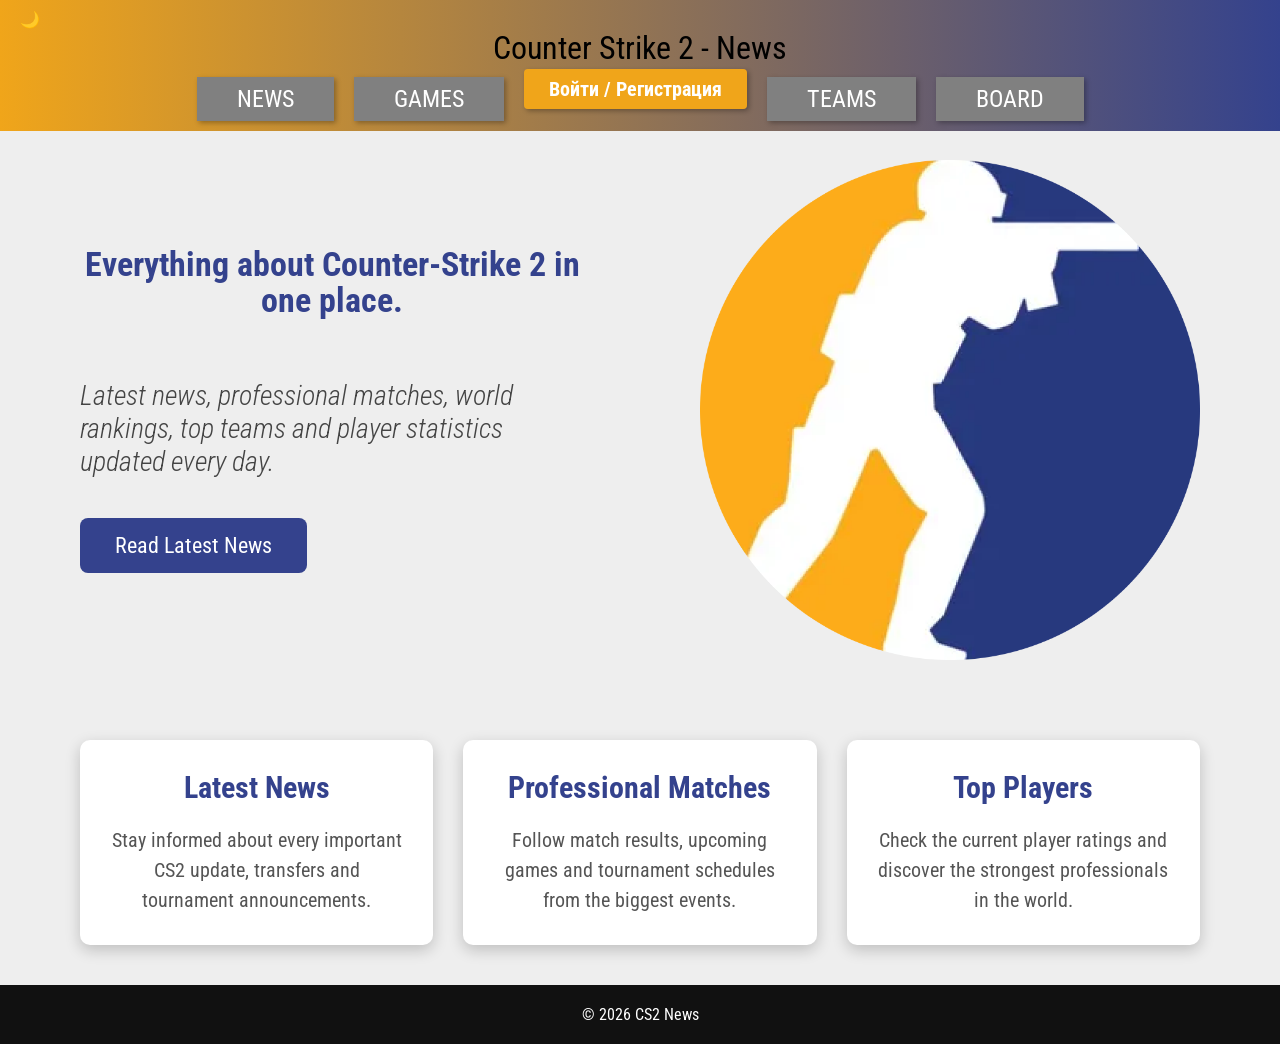
<file: index.html>
<!DOCTYPE html>
<html lang="ru">
<head>
    <meta charset="UTF-8">
    <meta name="yandex-verification" content="5701a1ad2fd2c0d0" />
    <meta name="viewport" content="width=device-width, initial-scale=1.0">
    <!-- Yandex.Metrika counter -->
    <script type="text/javascript">
        (function(m,e,t,r,i,k,a){
            m[i]=m[i]||function(){(m[i].a=m[i].a||[]).push(arguments)};
            m[i].l=1*new Date();
            for (var j = 0; j < document.scripts.length; j++) {if (document.scripts[j].src === r) { return; }}
            k=e.createElement(t),a=e.getElementsByTagName(t)[0],k.async=1,k.src=r,a.parentNode.insertBefore(k,a)
        })(window, document,'script','https://mc.yandex.ru/metrika/tag.js?id=110177339', 'ym');
    
        ym(110177339, 'init', {ssr:true, webvisor:true, clickmap:true, ecommerce:"dataLayer", referrer: document.referrer, url: location.href, accurateTrackBounce:true, trackLinks:true});
    </script>
    <noscript><div><img src="https://mc.yandex.ru/watch/110177339" style="position:absolute; left:-9999px;" alt="" /></div></noscript>
    <!-- /Yandex.Metrika counter -->
    <title>Counter Strike 2 News</title>

    <link href="https://fonts.googleapis.com/css2?family=Roboto+Condensed:wght@300;400;700&display=swap" rel="stylesheet">
    <link rel="stylesheet" href="style.css">
</head>
<body>
<input type="checkbox" id="theme">
<div class="page">
<header>
    <label for="theme" class="toggleLabel">🌙</label>
    <div class="logo">
        Counter Strike 2 - News
    </div>

    <nav>
        <a href="news.html">NEWS</a>
        <a href="games.html">GAMES</a>
        <div class="auth-buttons">
            <a href="login.html" class="auth-btn">Войти / Регистрация</a>
        </div>
        <a href="teams.html">TEAMS</a>
        <a href="board.html">BOARD</a>
    </nav>
</header>

<main>

    <article>
        <div class="text">

            <h1>
                Everything about Counter-Strike 2 in one place.
            </h1>

            <p>
                Latest news, professional matches, world rankings,
                top teams and player statistics updated every day.
            </p>

            <a href="news.html" class="mainButton">
                Read Latest News
            </a>

        </div>

        <img src="images/image.png" alt="CS2">
    </article>

    <section class="infoSection">

        <div class="infoCard">
            <h2>Latest News</h2>
            <p>
                Stay informed about every important CS2 update,
                transfers and tournament announcements.
            </p>
        </div>

        <div class="infoCard">
            <h2>Professional Matches</h2>
            <p>
                Follow match results, upcoming games and tournament
                schedules from the biggest events.
            </p>
        </div>

        <div class="infoCard">
            <h2>Top Players</h2>
            <p>
                Check the current player ratings and discover
                the strongest professionals in the world.
            </p>
        </div>

    </section>

</main>

<footer>
    © 2026 CS2 News
</footer>
</div>
</body>
</html>
</file>
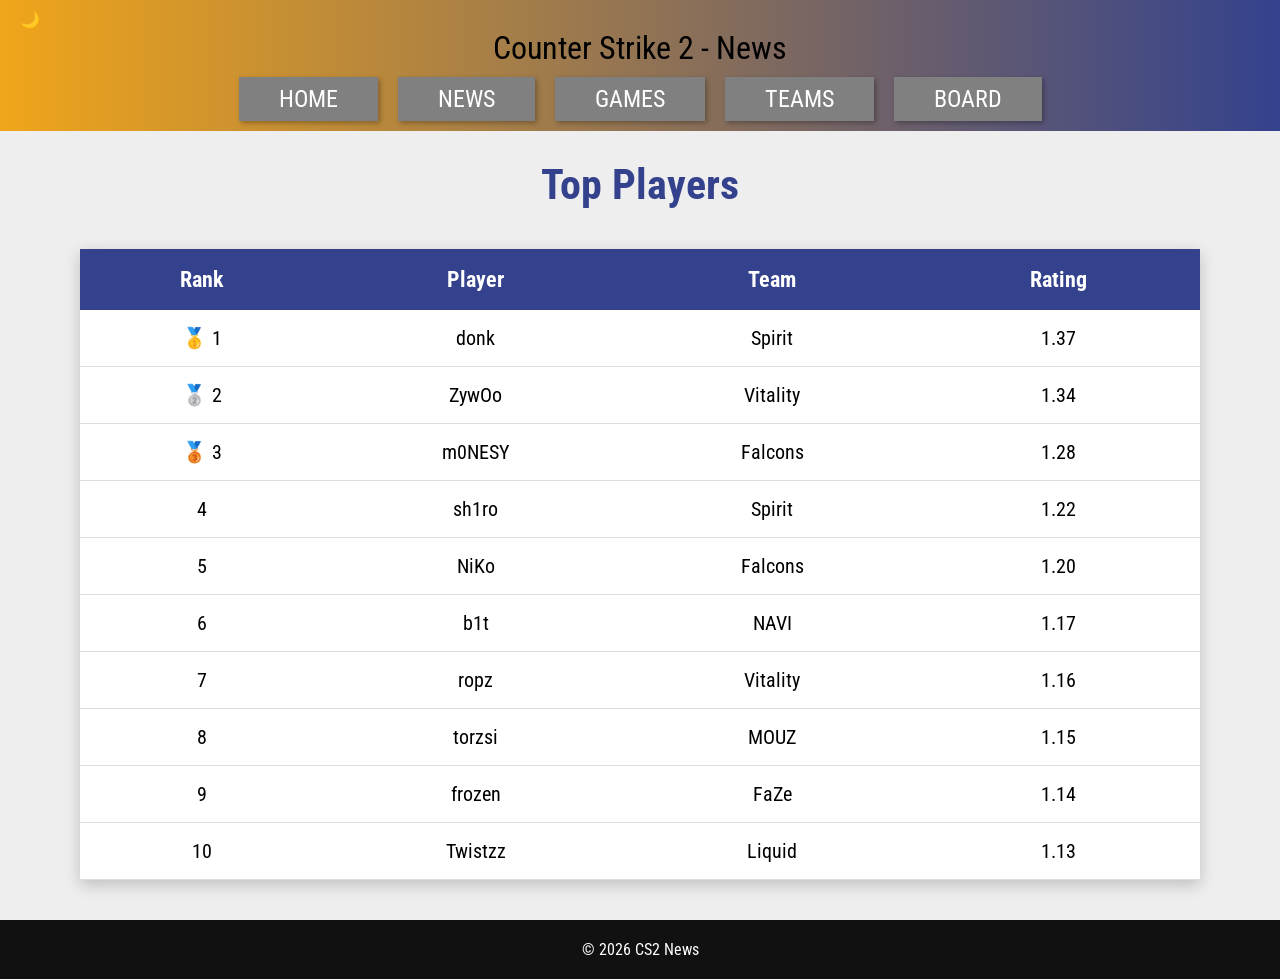
<file: board.html>
<!DOCTYPE html>
<html lang="ru">
<head>
    <meta charset="UTF-8">
    <meta name="viewport" content="width=device-width, initial-scale=1.0">
    <title>CS2 News | Leaderboard</title>

    <link href="https://fonts.googleapis.com/css2?family=Roboto+Condensed:wght@300;400;700&display=swap" rel="stylesheet">
    <link rel="stylesheet" href="style.css">
</head>
<body>
<input type="checkbox" id="theme">
<div class="page">
<header>
    <label for="theme" class="toggleLabel">🌙</label>
    <div class="logo">
        Counter Strike 2 - News
    </div>

    <nav>
        <a href="index.html">HOME</a>
        <a href="news.html">NEWS</a>
        <a href="games.html">GAMES</a>
        <a href="teams.html">TEAMS</a>
        <a href="board.html">BOARD</a>
    </nav>
</header>

<main>

<h1 class="pageTitle">Top Players</h1>

<table class="boardTable">

<tr>
<th>Rank</th>
<th>Player</th>
<th>Team</th>
<th>Rating</th>
</tr>

<tr>
<td>🥇 1</td>
<td>donk</td>
<td>Spirit</td>
<td>1.37</td>
</tr>

<tr>
<td>🥈 2</td>
<td>ZywOo</td>
<td>Vitality</td>
<td>1.34</td>
</tr>

<tr>
<td>🥉 3</td>
<td>m0NESY</td>
<td>Falcons</td>
<td>1.28</td>
</tr>

<tr>
<td>4</td>
<td>sh1ro</td>
<td>Spirit</td>
<td>1.22</td>
</tr>

<tr>
<td>5</td>
<td>NiKo</td>
<td>Falcons</td>
<td>1.20</td>
</tr>

<tr>
<td>6</td>
<td>b1t</td>
<td>NAVI</td>
<td>1.17</td>
</tr>

<tr>
<td>7</td>
<td>ropz</td>
<td>Vitality</td>
<td>1.16</td>
</tr>

<tr>
<td>8</td>
<td>torzsi</td>
<td>MOUZ</td>
<td>1.15</td>
</tr>

<tr>
<td>9</td>
<td>frozen</td>
<td>FaZe</td>
<td>1.14</td>
</tr>

<tr>
<td>10</td>
<td>Twistzz</td>
<td>Liquid</td>
<td>1.13</td>
</tr>

</table>

</main>

<footer>
© 2026 CS2 News
</footer>
</div>
</body>
</html>
</file>
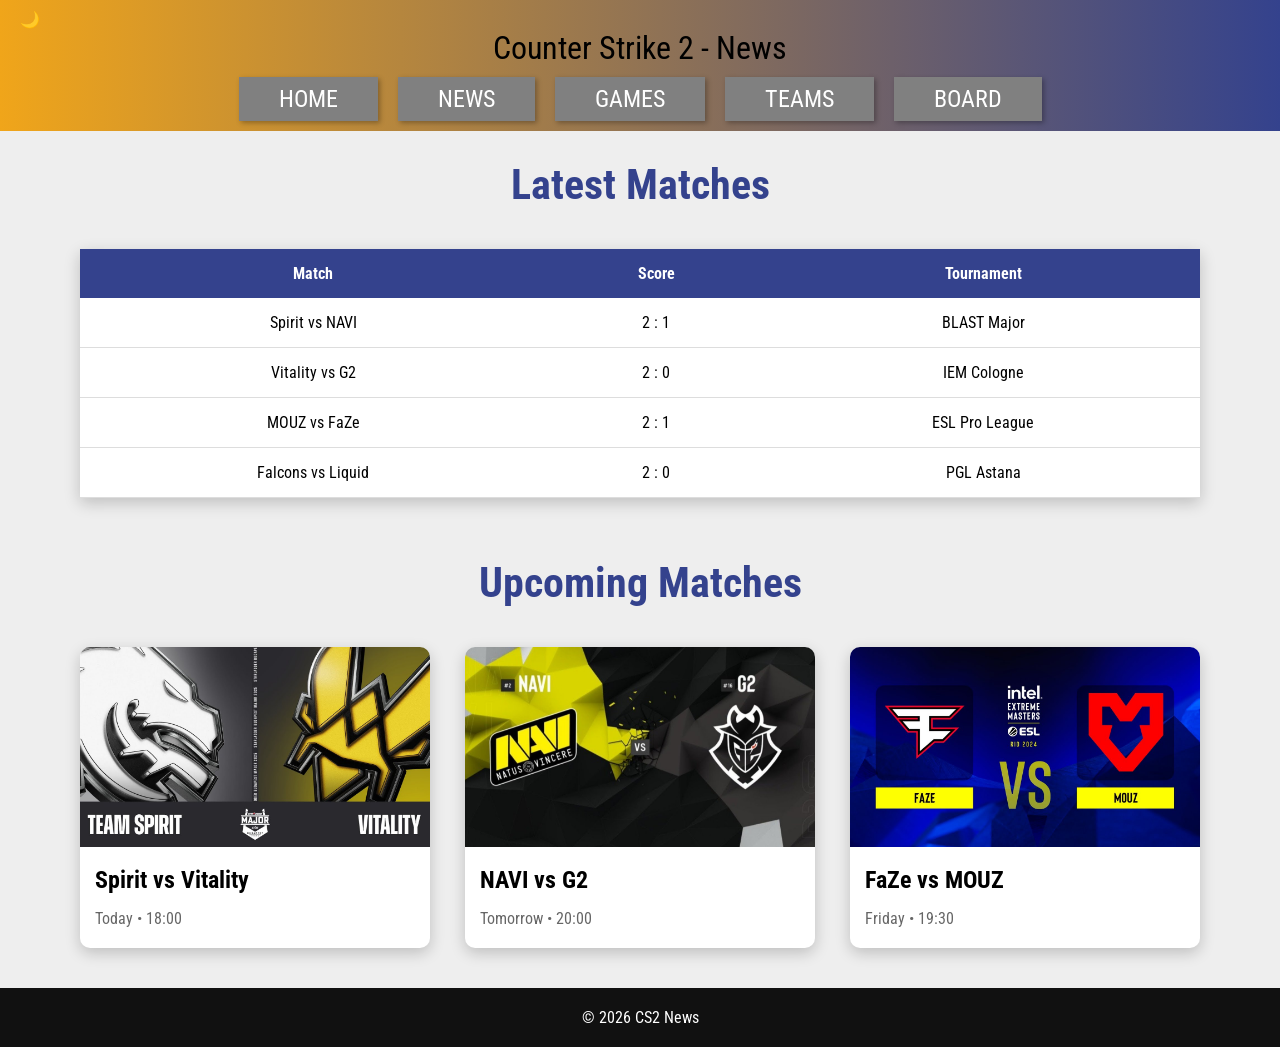
<file: games.html>
<!DOCTYPE html>
<html lang="ru">
<head>
    <meta charset="UTF-8">
    <meta name="viewport" content="width=device-width, initial-scale=1.0">
    <title>CS2 News | Games</title>

    <link href="https://fonts.googleapis.com/css2?family=Roboto+Condensed:wght@300;400;700&display=swap" rel="stylesheet">
    <link rel="stylesheet" href="style.css">
</head>
<body>
<input type="checkbox" id="theme">
<div class="page">
<header>
    <label for="theme" class="toggleLabel">🌙</label>
    <div class="logo">
        Counter Strike 2 - News
    </div>

    <nav>
        <a href="index.html">HOME</a>
        <a href="news.html">NEWS</a>
        <a href="games.html">GAMES</a>
        <a href="teams.html">TEAMS</a>
        <a href="board.html">BOARD</a>
    </nav>
</header>

<main>

<h1 class="pageTitle">Latest Matches</h1>

<table class="gamesTable">
    <tr>
        <th>Match</th>
        <th>Score</th>
        <th>Tournament</th>
    </tr>

    <tr>
        <td>Spirit vs NAVI</td>
        <td>2 : 1</td>
        <td>BLAST Major</td>
    </tr>

    <tr>
        <td>Vitality vs G2</td>
        <td>2 : 0</td>
        <td>IEM Cologne</td>
    </tr>

    <tr>
        <td>MOUZ vs FaZe</td>
        <td>2 : 1</td>
        <td>ESL Pro League</td>
    </tr>

    <tr>
        <td>Falcons vs Liquid</td>
        <td>2 : 0</td>
        <td>PGL Astana</td>
    </tr>
</table>

<h1 class="pageTitle">Upcoming Matches</h1>

<div class="gamesContainer">

<div class="gameCard">
    <img src="images/match1.jpg" alt="">
    <h2>Spirit vs Vitality</h2>
    <p>Today • 18:00</p>
</div>

<div class="gameCard">
    <img src="images/match2.jpg" alt="">
    <h2>NAVI vs G2</h2>
    <p>Tomorrow • 20:00</p>
</div>

<div class="gameCard">
    <img src="images/match3.jpg" alt="">
    <h2>FaZe vs MOUZ</h2>
    <p>Friday • 19:30</p>
</div>

</div>

</main>

<footer>
    © 2026 CS2 News
</footer>
</div>
</body>
</html>
</file>
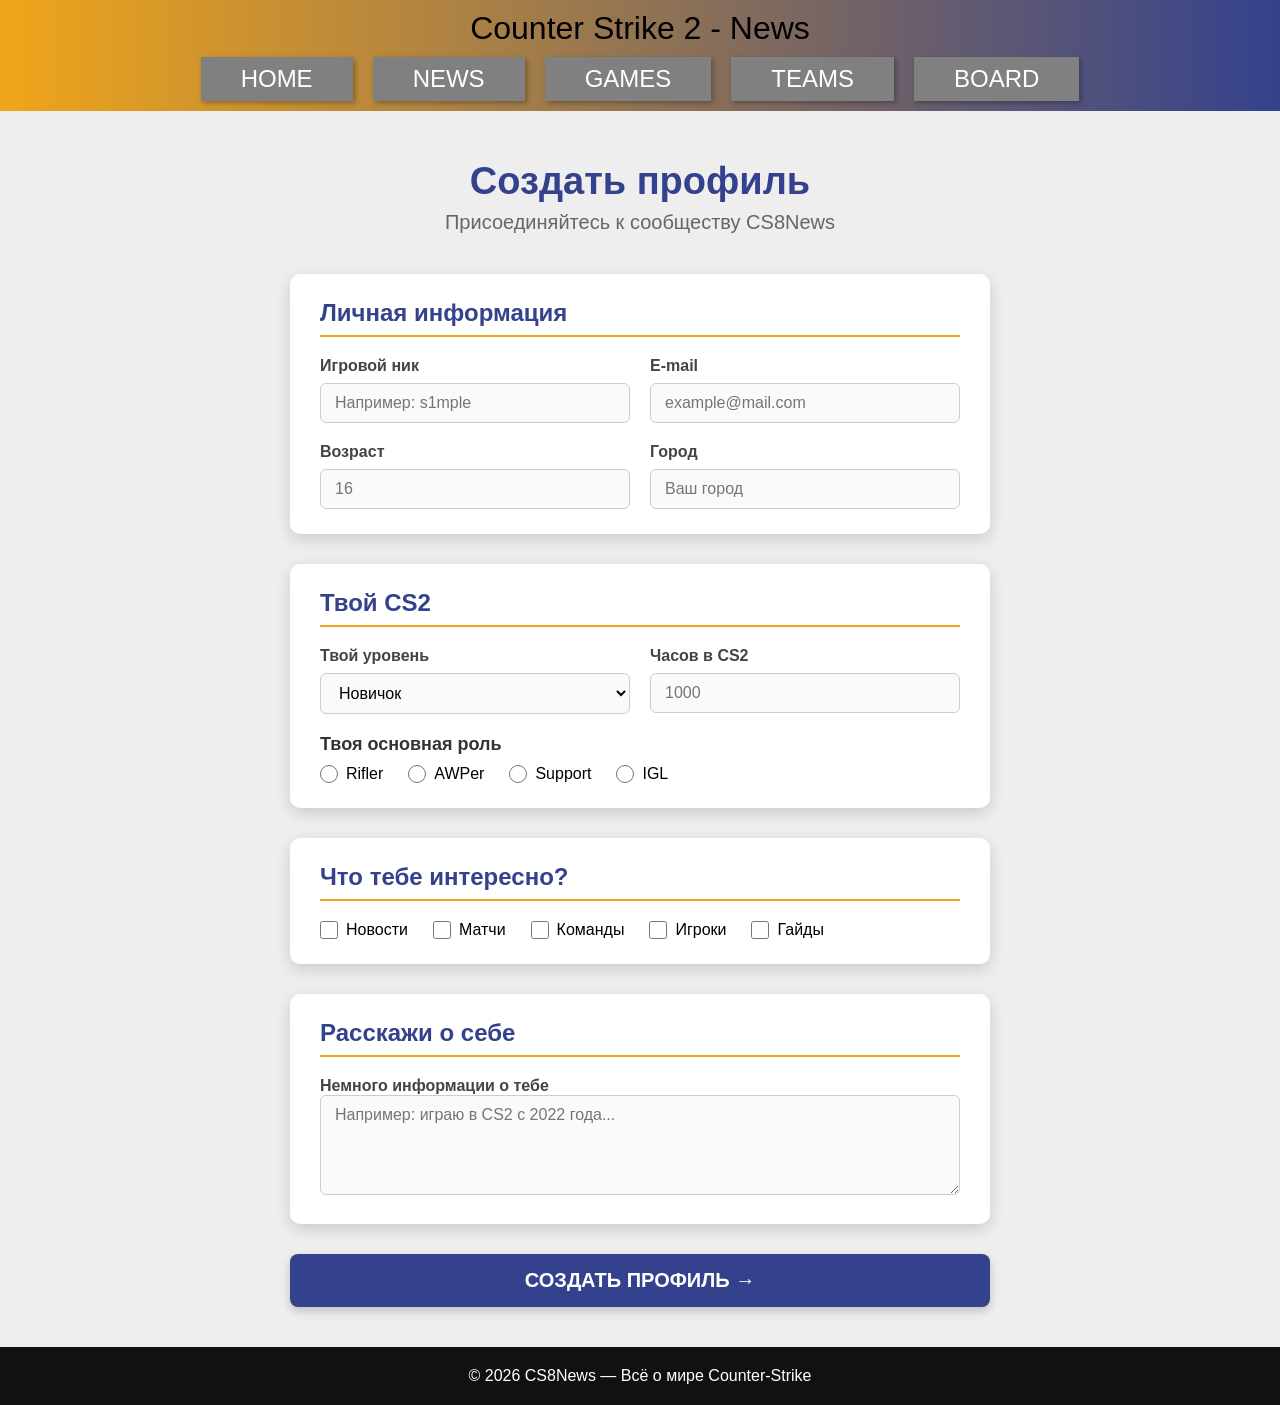
<file: login.html>
<!DOCTYPE html>
<html lang="ru">
<head>
    <meta charset="UTF-8">
    <meta name="viewport" content="width=device-width, initial-scale=1.0">
    <title>CS8News — Регистрация</title>
    <link rel="stylesheet" href="style.css">
</head>
<body>
<div class="wrapper">
    <header class="header">
        <div class="logo">
            Counter Strike 2 - News
        </div>

        <nav>
            <a href="index.html">HOME</a>
            <a href="news.html">NEWS</a>
            <a href="games.html">GAMES</a>
            <a href="teams.html">TEAMS</a>
            <a href="board.html">BOARD</a>
        </nav>
    </header>
    <main>
        <h1>Создать профиль</h1>
        <p class="subtitle">
            Присоединяйтесь к сообществу CS8News
        </p>
        <form class="form">
            <section class="form-section">
                <h2>Личная информация</h2>
                <div class="fields">
                    <div class="field">
                        <label for="nickname">Игровой ник</label>
                        <input
                            type="text"
                            id="nickname"
                            name="nickname"
                            placeholder="Например: s1mple"
                        >
                    </div>
                    <div class="field">
                        <label for="email">E-mail</label>
                        <input
                            type="email"
                            id="email"
                            name="email"
                            placeholder="example@mail.com"
                        >
                    </div>
                    <div class="field">
                        <label for="age">Возраст</label>
                        <input
                            type="number"
                            id="age"
                            name="age"
                            placeholder="16"
                            min="10"
                            max="100"
                        >
                    </div>
                    <div class="field">
                        <label for="city">Город</label>
                        <input
                            type="text"
                            id="city"
                            name="city"
                            placeholder="Ваш город"
                        >
                    </div>
                </div>
            </section>
            <section class="form-section">
                <h2>Твой CS2</h2>
                <div class="fields">
                    <div class="field">
                        <label for="rank">Твой уровень</label>
                        <select id="rank" name="rank">
                            <option>Новичок</option>
                            <option>Средний</option>
                            <option>Продвинутый</option>
                            <option>Полупрофессионал</option>
                            <option>Профессионал</option>
                        </select>
                    </div>
                    <div class="field">
                        <label for="hours">Часов в CS2</label>
                        <input
                            type="number"
                            id="hours"
                            name="hours"
                            placeholder="1000"
                            min="0"
                        >
                    </div>
                </div>
                <h3>Твоя основная роль</h3>
                <div class="options">
                    <label>
                        <input type="radio" name="role" value="rifler">
                        Rifler
                    </label>
                    <label>
                        <input type="radio" name="role" value="awp">
                        AWPer
                    </label>
                    <label>
                        <input type="radio" name="role" value="support">
                        Support
                    </label>
                    <label>
                        <input type="radio" name="role" value="igl">
                        IGL
                    </label>
                </div>
            </section>
            <section class="form-section">
                <h2>Что тебе интересно?</h2>
                <div class="options">
                    <label>
                        <input type="checkbox" name="interest" value="news">
                        Новости
                    </label>
                    <label>
                        <input type="checkbox" name="interest" value="matches">
                        Матчи
                    </label>
                    <label>
                        <input type="checkbox" name="interest" value="teams">
                        Команды
                    </label>
                    <label>
                        <input type="checkbox" name="interest" value="players">
                        Игроки
                    </label>
                    <label>
                        <input type="checkbox" name="interest" value="guides">
                        Гайды
                    </label>
                </div>
            </section>
            <section class="form-section">
                <h2>Расскажи о себе</h2>
                <label for="about">
                    Немного информации о тебе
                </label>
                <textarea
                    id="about"
                    name="about"
                    placeholder="Например: играю в CS2 с 2022 года..."
                ></textarea>
            </section>
            <button type="submit">
                СОЗДАТЬ ПРОФИЛЬ →
            </button>
        </form>
    </main>
    <footer>
        © 2026 CS8News — Всё о мире Counter-Strike
    </footer>
</div>
</body>
</html>
</file>
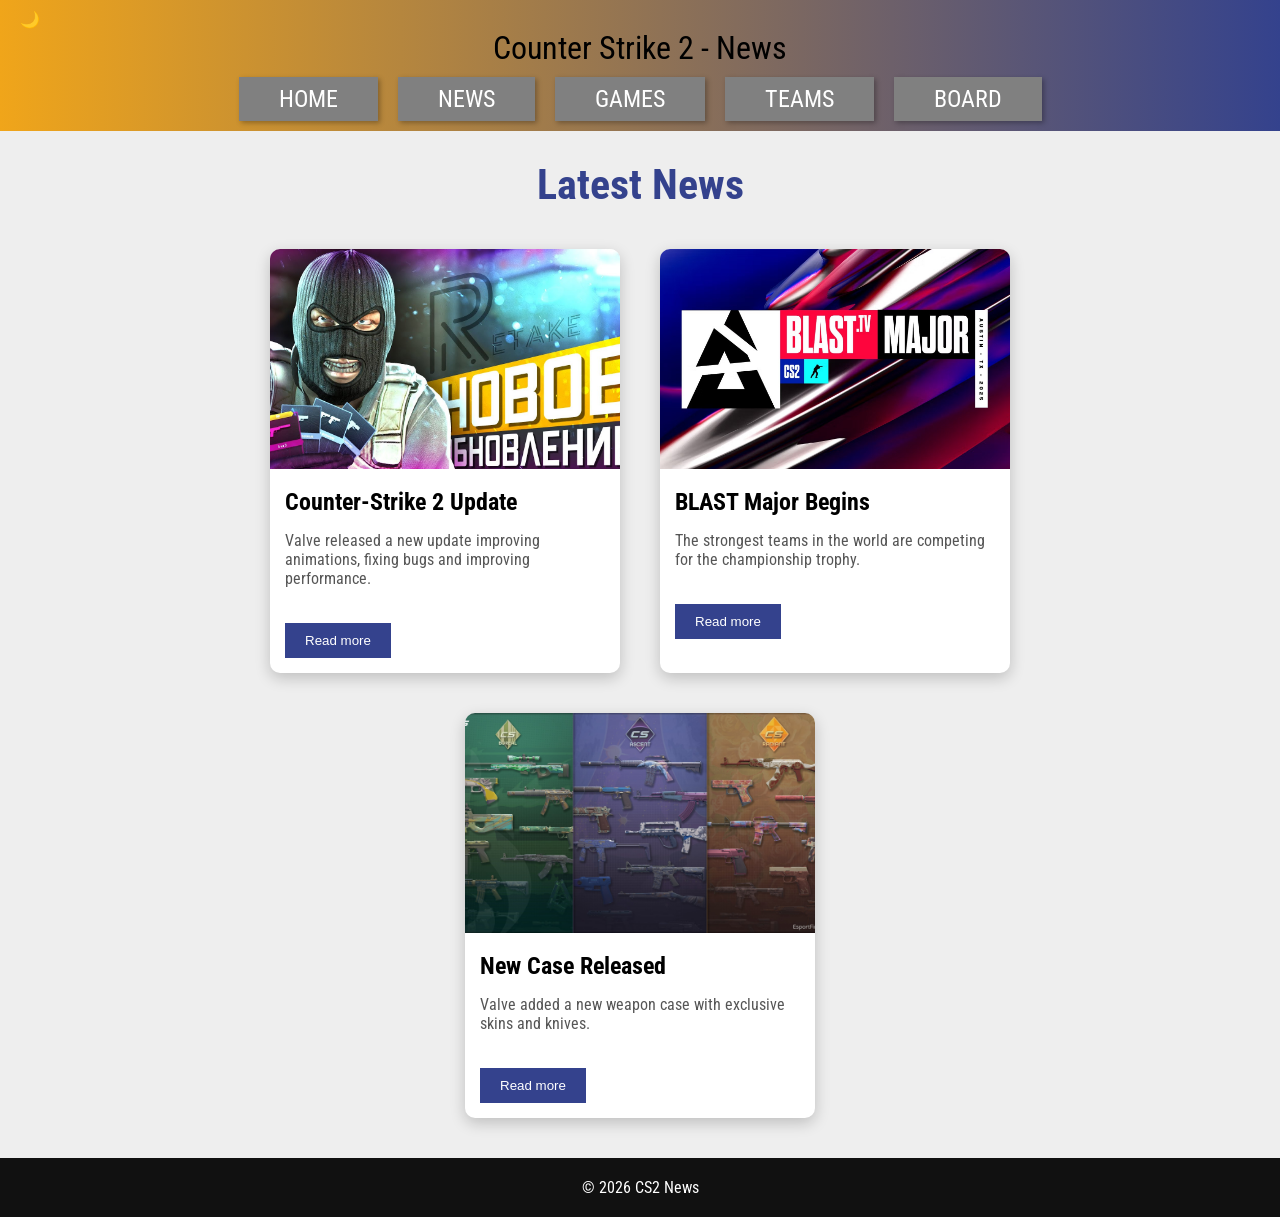
<file: news.html>
<!DOCTYPE html>
<html lang="ru">
<head>
    <meta charset="UTF-8">
    <meta name="viewport" content="width=device-width, initial-scale=1.0">
    <title>CS2 News | News</title>

    <link href="https://fonts.googleapis.com/css2?family=Roboto+Condensed:wght@300;400;700&display=swap" rel="stylesheet">
    <link rel="stylesheet" href="style.css">
</head>
<body>
<input type="checkbox" id="theme">
<div class="page">
<header>
    <label for="theme" class="toggleLabel">🌙</label>
    <div class="logo">
        Counter Strike 2 - News
    </div>

    <nav>
        <a href="index.html">HOME</a>
        <a href="news.html">NEWS</a>
        <a href="games.html">GAMES</a>
        <a href="teams.html">TEAMS</a>
        <a href="board.html">BOARD</a>
    </nav>
</header>

<main>

<h1 class="pageTitle">Latest News</h1>

<div class="newsContainer">

<div class="newsCard">
    <img src="images/news1.jpeg" alt="Counter-Strike 2 Update">
    <h2>Counter-Strike 2 Update</h2>
    <p>
        Valve released a new update improving animations,
        fixing bugs and improving performance.
    </p>
    <button>Read more</button>
</div>

<div class="newsCard">
    <img src="images/news2.jpg" alt="BLAST Major Begins">
    <h2>BLAST Major Begins</h2>
    <p>
        The strongest teams in the world are competing
        for the championship trophy.
    </p>
    <button>Read more</button>
</div>

<div class="newsCard">
    <img src="images/news3.jpg" alt="New Case Released">
    <h2>New Case Released</h2>
    <p>
        Valve added a new weapon case with exclusive skins
        and knives.
    </p>
    <button>Read more</button>
</div>

</div>

</main>

<footer>
    © 2026 CS2 News
</footer>
</div>
</body>
</html>
</file>
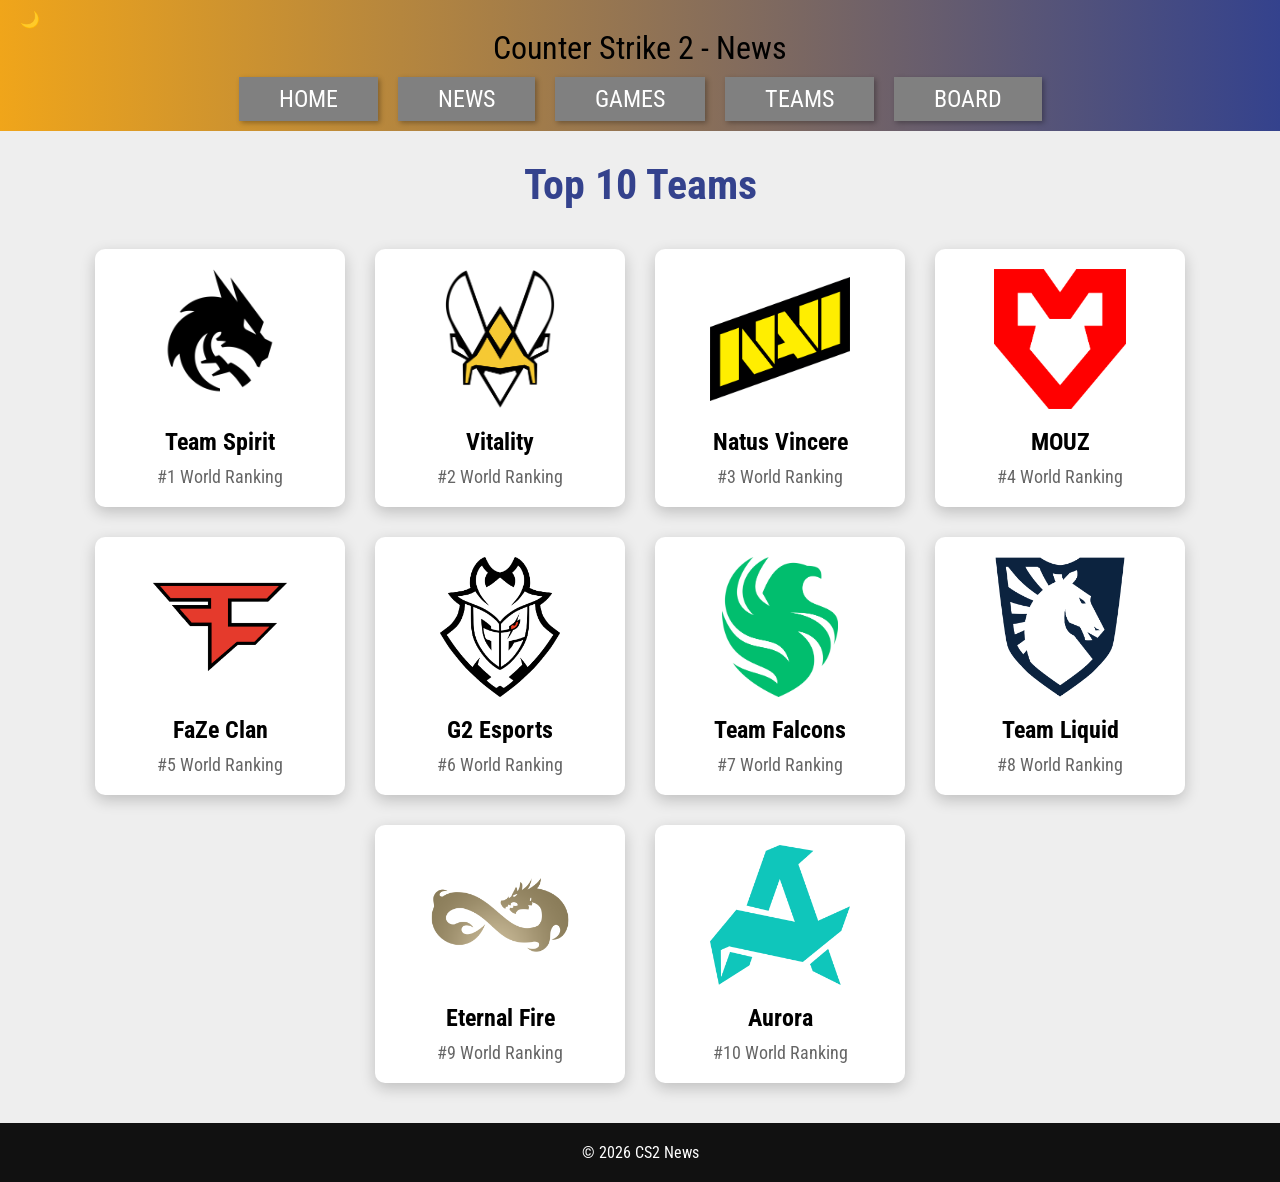
<file: teams.html>
<!DOCTYPE html>
<html lang="ru">
<head>
    <meta charset="UTF-8">
    <meta name="viewport" content="width=device-width, initial-scale=1.0">
    <title>CS2 News | Teams</title>

    <link href="https://fonts.googleapis.com/css2?family=Roboto+Condensed:wght@300;400;700&display=swap" rel="stylesheet">
    <link rel="stylesheet" href="style.css">
</head>
<body>
<input type="checkbox" id="theme">
<div class="page">
<header>
    <label for="theme" class="toggleLabel">🌙</label>    
    <div class="logo">
        Counter Strike 2 - News
    </div>

    <nav>
        <a href="index.html">HOME</a>
        <a href="news.html">NEWS</a>
        <a href="games.html">GAMES</a>
        <a href="teams.html">TEAMS</a>
        <a href="board.html">BOARD</a>
    </nav>
</header>

<main>

<h1 class="pageTitle">Top 10 Teams</h1>

<div class="teamsContainer">

<div class="teamCard">
<img src="images/spirit.png">
<h2>Team Spirit</h2>
<p>#1 World Ranking</p>
</div>

<div class="teamCard">
<img src="images/vitality.png">
<h2>Vitality</h2>
<p>#2 World Ranking</p>
</div>

<div class="teamCard">
<img src="images/navi.png">
<h2>Natus Vincere</h2>
<p>#3 World Ranking</p>
</div>

<div class="teamCard">
<img src="images/mouz.png">
<h2>MOUZ</h2>
<p>#4 World Ranking</p>
</div>

<div class="teamCard">
<img src="images/faze.png">
<h2>FaZe Clan</h2>
<p>#5 World Ranking</p>
</div>

<div class="teamCard">
<img src="images/g2.png">
<h2>G2 Esports</h2>
<p>#6 World Ranking</p>
</div>

<div class="teamCard">
<img src="images/falcons.png">
<h2>Team Falcons</h2>
<p>#7 World Ranking</p>
</div>

<div class="teamCard">
<img src="images/liquid.png">
<h2>Team Liquid</h2>
<p>#8 World Ranking</p>
</div>

<div class="teamCard">
<img src="images/eternalfire.png">
<h2>Eternal Fire</h2>
<p>#9 World Ranking</p>
</div>

<div class="teamCard">
<img src="images/aurora.png">
<h2>Aurora</h2>
<p>#10 World Ranking</p>
</div>

</div>

</main>

<footer>
© 2026 CS2 News
</footer>
</div>
</body>
</html>
</file>
<file: style.css>
*{
    margin:0;
    padding:0;
    box-sizing:border-box;
}

body{
    font-family:'Roboto Condensed', sans-serif;
    background:#eeeeee;
    height:100%;
    margin:0;
}

header{
    position:fixed;
    top:0;
    left:0;
    width:100%;
    background:linear-gradient(to right,#f0a51a,#34428d);
    padding:10px 20px;
    z-index:1000;
}

.logo{
    text-align:center;
    font-size:32px;
    font-weight:400;
    margin-bottom:10px;
}

nav{
    display:flex;
    justify-content:center;
    gap:20px;
}

nav a{
    text-decoration:none;
    color:white;
    background:#808080;
    padding:8px 40px;
    font-size:24px;
    transition:0.3s;
    box-shadow:2px 2px 5px rgba(0,0,0,0.3);
}

nav a:hover{
    background:#666666;
}

main{
    flex:1;
    padding:160px 80px 40px;
}

article{
    display:flex;
    justify-content:space-between;
    align-items:center;
}

.text{
    width:45%;
}

.text h1{
    font-size:34px;
    line-height:1.05;
    margin-bottom:60px;
    font-weight:700;
}

.text p{
    font-size:28px;
    font-style:italic;
    color:#444444;
    font-weight:300;
}

article img{
    width:500px;
}

footer{
    background:#111111;
    color:white;
    text-align:center;
    padding:20px;
}

.pageTitle{
    text-align:center;
    margin-bottom:40px;
    font-size:42px;
}

.newsContainer{
    display:flex;
    justify-content:center;
    gap:40px;
    flex-wrap:wrap;
}

.newsCard{
    width:350px;
    background:white;
    border-radius:10px;
    box-shadow:0 5px 15px rgba(0,0,0,.2);
    overflow:hidden;
    transition:.3s;
}

.newsCard:hover{
    transform:translateY(-8px);
}

.newsCard img{
    width:100%;
    height:220px;
    object-fit:cover;
}

.newsCard h2{
    padding:15px;
}

.newsCard p{
    padding:0 15px 20px;
    color:#555;
}

.newsCard button{
    margin:15px;
    padding:10px 20px;
    border:none;
    background:#34428d;
    color:white;
    cursor:pointer;
    transition:.3s;
}

.newsCard button:hover{
    background:#f0a51a;
}

.gamesTable{
    width:100%;
    border-collapse:collapse;
    margin-bottom:60px;
    background:white;
    box-shadow:0 5px 15px rgba(0,0,0,.2);
}

.gamesTable th{
    background:#34428d;
    color:white;
    padding:15px;
}

.gamesTable td{
    padding:15px;
    text-align:center;
    border-bottom:1px solid #ddd;
}

.gamesTable tr:hover{
    background:#f5f5f5;
}

.gamesContainer{
    display:flex;
    justify-content:center;
    gap:35px;
    flex-wrap:wrap;
}

.gameCard{
    width:350px;
    background:white;
    border-radius:10px;
    overflow:hidden;
    box-shadow:0 5px 15px rgba(0,0,0,.2);
    transition:.3s;
}

.gameCard:hover{
    transform:scale(1.03);
}

.gameCard img{
    width:100%;
    height:200px;
    object-fit:cover;
}

.gameCard h2{
    padding:15px;
}

.gameCard p{
    padding:0 15px 20px;
    color:#666;
}

.teamsContainer{
    display:flex;
    justify-content:center;
    flex-wrap:wrap;
    gap:30px;
}

.teamCard{
    width:250px;
    background:white;
    border-radius:10px;
    text-align:center;
    padding:20px;
    box-shadow:0 5px 15px rgba(0,0,0,.2);
    transition:.3s;
}

.teamCard:hover{
    transform:translateY(-10px);
}

.teamCard img{
    width:140px;
    height:140px;
    object-fit:contain;
    margin-bottom:15px;
}

.teamCard h2{
    margin-bottom:10px;
}

.teamCard p{
    color:#666;
    font-size:18px;
}

.boardTable{
    width:100%;
    background:white;
    border-collapse:collapse;
    box-shadow:0 5px 15px rgba(0,0,0,.2);
}

.boardTable th{
    background:#34428d;
    color:white;
    padding:18px;
    font-size:22px;
}

.boardTable td{
    padding:16px;
    text-align:center;
    border-bottom:1px solid #ddd;
    font-size:20px;
}

.boardTable tr:hover{
    background:#f2f2f2;
}

.mainButton{
    display:inline-block;
    margin-top:40px;
    padding:15px 35px;
    background:#34428d;
    color:white;
    text-decoration:none;
    font-size:22px;
    border-radius:8px;
    transition:.3s;
}

.mainButton:hover{
    background:#f0a51a;
}

.infoSection{
    margin-top:80px;
    display:flex;
    justify-content:space-between;
    gap:30px;
}

.infoCard{
    flex:1;
    background:white;
    padding:30px;
    border-radius:10px;
    box-shadow:0 5px 15px rgba(0,0,0,.2);
    text-align:center;
    transition:.3s;
}

.infoCard:hover{
    transform:translateY(-8px);
}

.infoCard h2{
    color:#34428d;
    margin-bottom:20px;
    font-size:30px;
}

.infoCard p{
    font-size:20px;
    color:#555;
    line-height:1.5;
}

#theme{
    display:none;
}

.themeButton{
    position:absolute;
    right:20px;
    top:15px;
    font-size:28px;
    cursor:pointer;
}

.page{
    min-height:100vh;
    background:#eeeeee;
    color:black;
    transition:.3s;
    display:flex;
    flex-direction:column;
}

#theme:checked ~ .page{
    background:#181818;
    color:white;
}

#theme:checked ~ .page header{
    background:linear-gradient(to right,#1d1d1d,#222f66);
}

#theme:checked ~ .page footer{
    background:#000;
}

#theme:checked ~ .page .infoCard,
#theme:checked ~ .page .teamCard,
#theme:checked ~ .page .gameCard,
#theme:checked ~ .page .newsCard,
#theme:checked ~ .page .gamesTable,
#theme:checked ~ .page .boardTable{
    background:#2a2a2a;
    color:white;
}

#theme:checked ~ .page .gamesTable td,
#theme:checked ~ .page .boardTable td{
    border-color:#555;
}

#theme:checked ~ .page p{
    color:#dddddd;
}

#theme:checked ~ .page .boardTable tr:hover{
    background:#3a3a3a;
}

#theme:checked ~ .page .gamesTable tr:hover{
    background:#3a3a3a;
}

@media (min-width: 992px) and (max-width: 1199px) {

    main {
        padding: 150px 50px 40px;
    }

    .logo {
        font-size: 30px;
    }

    nav {
        gap: 15px;
    }

    nav a {
        padding: 8px 30px;
        font-size: 21px;
    }

    article img {
        width: 420px;
    }

    .text h1 {
        font-size: 30px;
    }

    .text p {
        font-size: 24px;
    }

    .newsCard,
    .gameCard {
        width: 320px;
    }

    .teamCard {
        width: 220px;
    }
}

@media (min-width: 768px) and (max-width: 991px) {

    header {
        padding: 10px 15px;
    }

    .logo {
        font-size: 28px;
    }

    nav {
        gap: 10px;
    }

    nav a {
        padding: 8px 20px;
        font-size: 18px;
    }

    main {
        padding: 140px 30px 30px;
    }

    article {
        flex-direction: column;
        text-align: center;
        gap: 40px;
    }

    .text {
        width: 100%;
    }

    .text h1 {
        font-size: 30px;
        margin-bottom: 30px;
    }

    .text p {
        font-size: 22px;
    }

    article img {
        width: 70%;
        max-width: 450px;
    }

    .infoSection {
        flex-wrap: wrap;
    }

    .infoCard {
        flex: 1 1 45%;
    }

    .newsCard,
    .gameCard {
        width: 300px;
    }

    .teamCard {
        width: 220px;
    }

    .gamesTable,
    .boardTable {
        font-size: 16px;
    }
}

@media (max-width: 767px) {

    header {
        padding: 10px;
    }

    .logo {
        font-size: 25px;
        margin-bottom: 8px;
    }

    nav {
        gap: 5px;
        flex-wrap: wrap;
    }

    nav a {
        padding: 7px 12px;
        font-size: 16px;
    }

    main {
        padding: 130px 20px 30px;
    }

    article {
        flex-direction: column;
        text-align: center;
        gap: 30px;
    }

    .text {
        width: 100%;
    }

    .text h1 {
        font-size: 27px;
        margin-bottom: 25px;
    }

    .text p {
        font-size: 20px;
    }

    article img {
        width: 90%;
        max-width: 400px;
    }

    .pageTitle {
        font-size: 32px;
        margin-bottom: 30px;
    }

    .newsContainer,
    .gamesContainer,
    .teamsContainer {
        gap: 20px;
    }

    .newsCard,
    .gameCard {
        width: 100%;
        max-width: 400px;
    }

    .teamCard {
        width: 100%;
        max-width: 300px;
    }

    .infoSection {
        flex-direction: column;
        margin-top: 50px;
    }

    .infoCard {
        width: 100%;
    }

    .gamesTable,
    .boardTable {
        font-size: 14px;
    }

    .gamesTable th,
    .gamesTable td {
        padding: 10px 5px;
    }

    .boardTable th,
    .boardTable td {
        padding: 10px 5px;
        font-size: 15px;
    }
}

@media (max-width: 480px) {

    .logo {
        font-size: 22px;
    }

    nav {
        gap: 4px;
    }

    nav a {
        padding: 6px 8px;
        font-size: 14px;
    }

    main {
        padding: 120px 15px 25px;
    }

    .text h1 {
        font-size: 24px;
        margin-bottom: 20px;
    }

    .text p {
        font-size: 18px;
    }

    article img {
        width: 100%;
    }

    .pageTitle {
        font-size: 28px;
    }

    .newsCard h2,
    .gameCard h2 {
        font-size: 21px;
    }

    .newsCard p,
    .gameCard p {
        font-size: 16px;
    }

    .teamCard {
        max-width: 100%;
    }

    .teamCard img {
        width: 110px;
        height: 110px;
    }

    .infoCard {
        padding: 20px;
    }

    .infoCard h2 {
        font-size: 24px;
    }

    .infoCard p {
        font-size: 17px;
    }

    .mainButton {
        font-size: 18px;
        padding: 12px 25px;
    }

    .gamesTable,
    .boardTable {
        font-size: 12px;
    }

    .gamesTable th,
    .gamesTable td,
    .boardTable th,
    .boardTable td {
        padding: 7px 3px;
    }

    footer {
        padding: 15px;
        font-size: 14px;
    }
}

main h1 {
    text-align: center;
    font-size: 38px;
    margin-bottom: 8px;
    color: #34428d;
}

.subtitle {
    text-align: center;
    font-size: 20px;
    color: #666;
    margin-bottom: 40px;
}

.form {
    max-width: 700px;
    margin: 0 auto;
    display: flex;
    flex-direction: column;
    gap: 30px;
}

.form-section {
    background: white;
    padding: 25px 30px;
    border-radius: 10px;
    box-shadow: 0 5px 15px rgba(0, 0, 0, 0.15);
}

.form-section h2 {
    color: #34428d;
    font-size: 24px;
    margin-bottom: 20px;
    border-bottom: 2px solid #f0a51a;
    padding-bottom: 8px;
}

.form-section h3 {
    font-size: 18px;
    margin: 20px 0 10px;
    color: #333;
}

.fields {
    display: grid;
    grid-template-columns: repeat(auto-fit, minmax(250px, 1fr));
    gap: 20px;
}

.field {
    display: flex;
    flex-direction: column;
    gap: 8px;
}

.field label, 
.form-section > label {
    font-size: 16px;
    font-weight: 700;
    color: #444;
}

input[type="text"],
input[type="email"],
input[type="number"],
select,
textarea {
    width: 100%;
    padding: 10px 14px;
    font-size: 16px;
    font-family: inherit;
    border: 1px solid #ccc;
    border-radius: 6px;
    background-color: #fafafa;
    transition: 0.3s;
}

input:focus,
select:focus,
textarea:focus {
    outline: none;
    border-color: #34428d;
    background-color: #fff;
    box-shadow: 0 0 5px rgba(52, 66, 141, 0.3);
}

textarea {
    resize: vertical;
    min-height: 100px;
}

.options {
    display: flex;
    flex-wrap: wrap;
    gap: 15px 25px;
}

.options label {
    display: flex;
    align-items: center;
    gap: 8px;
    font-size: 16px;
    cursor: pointer;
}

.options input[type="radio"],
.options input[type="checkbox"] {
    width: 18px;
    height: 18px;
    accent-color: #34428d;
    cursor: pointer;
}

.form button[type="submit"] {
    padding: 15px;
    font-size: 20px;
    font-weight: 700;
    color: white;
    background: #34428d;
    border: none;
    border-radius: 8px;
    cursor: pointer;
    transition: 0.3s;
    box-shadow: 0 4px 10px rgba(0, 0, 0, 0.2);
}

.form button[type="submit"]:hover {
    background: #f0a51a;
    transform: translateY(-2px);
}

#theme:checked ~ .page main h1 {
    color: #f0a51a;
}

#theme:checked ~ .page .form-section {
    background: #2a2a2a;
    color: white;
}

#theme:checked ~ .page .form-section h2 {
    color: #f0a51a;
}

#theme:checked ~ .page .form-section h3,
#theme:checked ~ .page .field label,
#theme:checked ~ .page .form-section > label,
#theme:checked ~ .page .subtitle {
    color: #ddd;
}

#theme:checked ~ .page input[type="text"],
#theme:checked ~ .page input[type="email"],
#theme:checked ~ .page input[type="number"],
#theme:checked ~ .page select,
#theme:checked ~ .page textarea {
    background-color: #1e1e1e;
    color: white;
    border-color: #444;
}

#theme:checked ~ .page input:focus,
#theme:checked ~ .page select:focus,
#theme:checked ~ .page textarea:focus {
    border-color: #f0a51a;
    box-shadow: 0 0 5px rgba(240, 165, 26, 0.4);
}

.auth-btn {
    text-decoration: none;
    color: white;
    background: #f0a51a;
    padding: 8px 25px;
    font-size: 20px;
    font-weight: bold;
    border-radius: 4px;
    transition: 0.3s;
    box-shadow: 2px 2px 5px rgba(0, 0, 0, 0.3);
}

.auth-btn:hover {
    background: #d8900e;
    transform: translateY(-2px);
}

#theme:checked ~ .page .auth-btn {
    background: #f0a51a;
    color: #111;
}

#theme:checked ~ .page .auth-btn:hover {
    background: #ffa000;
}
</file>
